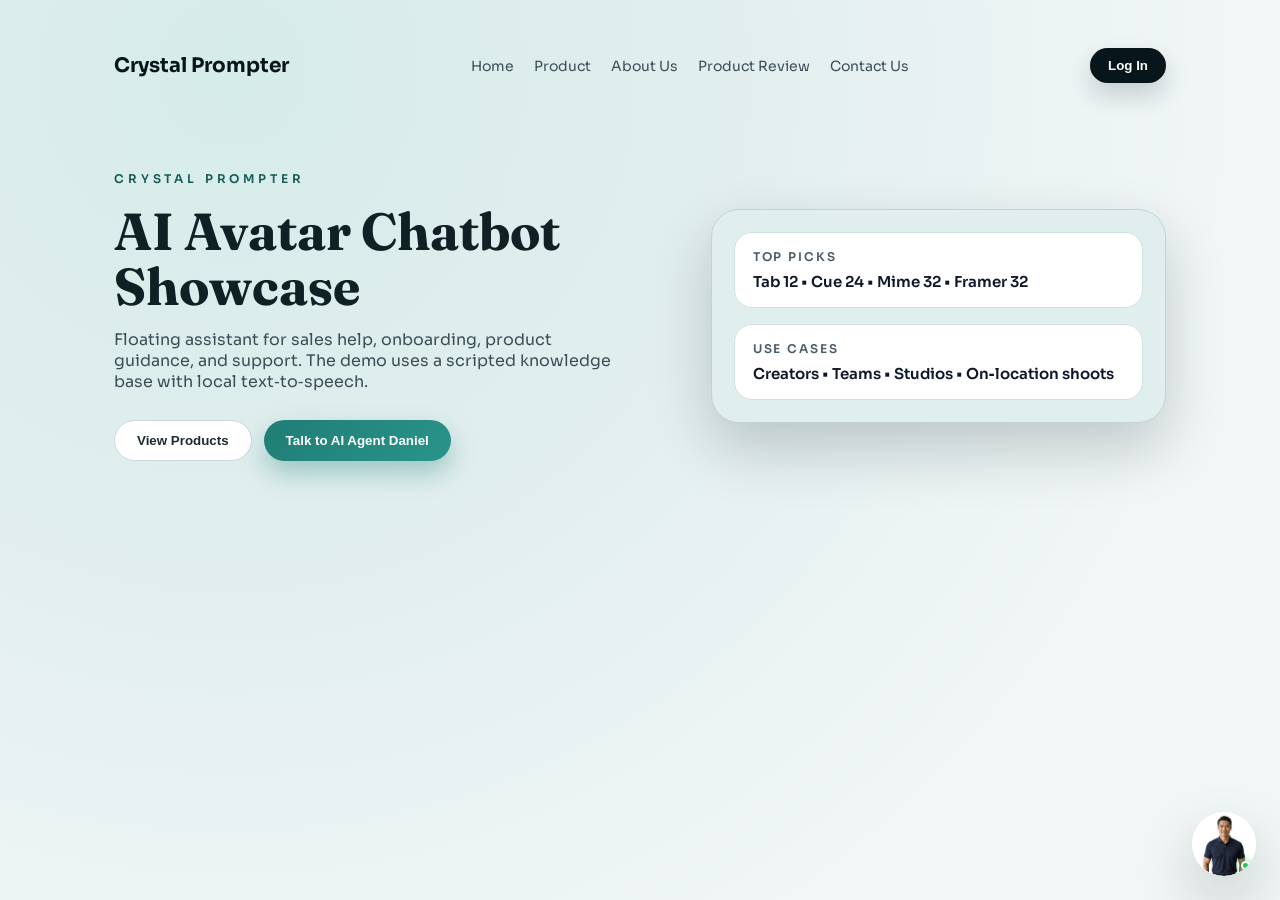
<file: index.html>
<!doctype html>
<html lang="en">
  <head>
    <meta charset="UTF-8" />
    <meta name="viewport" content="width=device-width, initial-scale=1.0" />
    <title>Crystal Prompter – AI Avatar Chatbot Widget</title>
    <link rel="stylesheet" href="widget.css" />
  </head>
  <body>
    <div class="site">
      <header class="site-nav">
        <div class="logo">Crystal Prompter</div>
        <nav class="nav-links">
          <a href="#home">Home</a>
          <a href="#product">Product</a>
          <a href="#about">About Us</a>
          <a href="#reviews">Product Review</a>
          <a href="#contact">Contact Us</a>
        </nav>
        <button class="nav-cta">Log In</button>
      </header>

      <section class="hero">
        <div class="hero-copy">
          <p class="kicker">Crystal Prompter</p>
          <h1>AI Avatar Chatbot Showcase</h1>
          <p class="sub">
            Floating assistant for sales help, onboarding, product guidance, and support.
            The demo uses a scripted knowledge base with local text‑to‑speech.
          </p>
          <div class="hero-actions">
            <button class="ghost">View Products</button>
            <button class="primary">Talk to AI Agent Daniel</button>
          </div>
        </div>
        <div class="hero-card">
          <div class="info-block">
            <p class="info-label">Top picks</p>
            <p class="info-value">Tab 12 • Cue 24 • Mime 32 • Framer 32</p>
          </div>
          <div class="info-block">
            <p class="info-label">Use cases</p>
            <p class="info-value">Creators • Teams • Studios • On‑location shoots</p>
          </div>
        </div>
      </section>
    </div>

    <button class="cp-launcher" id="launcher" aria-label="Open Crystal Prompter assistant">
      <img src="avatar-ai.png" alt="AI Agent Daniel" />
      <span class="status-ring" aria-hidden="true"></span>
    </button>

    <aside class="cp-widget" id="widget" aria-label="Crystal Prompter assistant">
      <div class="cp-header">
        <div>
          <h2>Crystal Prompter</h2>
        </div>
        <button class="cp-close" id="closeWidget" aria-label="Close">×</button>
      </div>

      <div class="cp-body">
        <div class="left-stack">
          <div class="cp-panel avatar-panel">
            <div class="panel-frame">
              <div class="avatar-stage">
                <video class="avatar-video" src="avatar-ai.mp4" autoplay playsinline></video>
              </div>
              <p class="avatar-name"><span class="online-dot"></span>AI Agent Daniel</p>
            </div>
          </div>

          <div class="cp-panel action-panel">
            <div class="prompter-list">
              <button class="prompter-item" data-mode="text"><span>Product Overview</span><span class="arrow">→</span></button>
              <button class="prompter-item" data-mode="photos"><span>Product Gallery</span><span class="arrow">→</span></button>
              <button class="prompter-item" data-mode="slides"><span>Watch Videos</span><span class="arrow">→</span></button>
              <button class="prompter-item" data-mode="videos"><span>3D View</span><span class="arrow">→</span></button>
              <button class="prompter-item" data-mode="model"><span>Price Guide</span><span class="arrow">→</span></button>
            </div>
          </div>
        </div>

        <div class="cp-panel showcase-panel">
          <div class="showcase-stage" id="showcaseStage">
            <div class="showcase-placeholder">
              <div class="showcase-icon">◆</div>
              <p>Select a mode to display the asset.</p>
            </div>
          </div>
        </div>
      </div>

      <div class="input-row" aria-label="Ask anything">
        <input type="text" placeholder="Ask Anything" />
        <div class="input-actions">
          <button class="icon-btn" data-action="send" aria-label="Send">
            <svg viewBox="0 0 24 24" aria-hidden="true">
              <path d="M4 12L20 4l-4 8 4 8-16-8z" fill="currentColor" />
            </svg>
          </button>
          <button class="icon-btn" data-action="mic" aria-label="Voice input">
            <svg viewBox="0 0 24 24" aria-hidden="true">
              <path d="M12 14a3 3 0 0 0 3-3V6a3 3 0 1 0-6 0v5a3 3 0 0 0 3 3z" fill="currentColor"/>
              <path d="M19 11a7 7 0 1 1-14 0h2a5 5 0 1 0 10 0h2z" fill="currentColor"/>
            </svg>
          </button>
          <button class="icon-btn" data-action="speaker" aria-label="Toggle sound">
            <svg viewBox="0 0 24 24" aria-hidden="true">
              <path d="M4 9h4l5-4v14l-5-4H4V9z" fill="currentColor"/>
              <path d="M16.5 8.5a4.5 4.5 0 0 1 0 7" stroke="currentColor" stroke-width="2" fill="none" stroke-linecap="round"/>
            </svg>
          </button>
        </div>
      </div>
    </aside>

    <script src="widget.js"></script>
  </body>
</html>
</file>
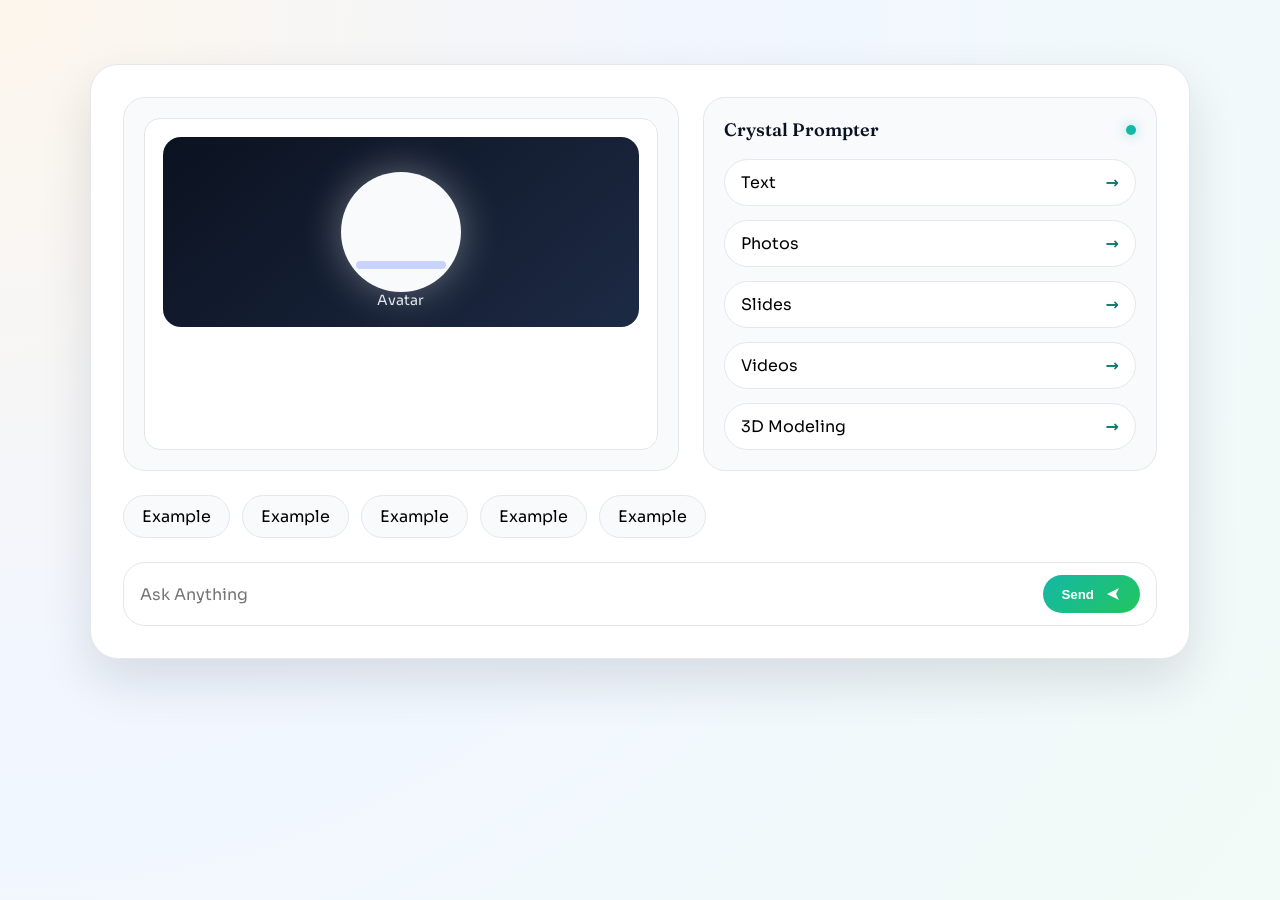
<file: chatbot.html>
<!doctype html>
<html lang="en">
  <head>
    <meta charset="UTF-8" />
    <meta name="viewport" content="width=device-width, initial-scale=1.0" />
    <title>Crystal Prompter – AI Avatar Chatbot</title>
    <link rel="stylesheet" href="chatbot.css" />
  </head>
  <body>
    <main class="page">
      <section class="chatbot-shell" aria-label="AI avatar chatbot">
        <div class="shell-main">
          <div class="panel avatar-panel" aria-label="Avatar display">
            <div class="panel-frame">
              <div class="avatar-stage" role="img" aria-label="Avatar placeholder">
                <div class="avatar-orb"></div>
                <div class="avatar-mouth"></div>
                <span class="avatar-label">Avatar</span>
              </div>
            </div>
          </div>

          <div class="panel prompter-panel" aria-label="Crystal Prompter">
            <div class="prompter-head">
              <span>Crystal Prompter</span>
              <span class="prompter-dot"></span>
            </div>
            <div class="prompter-list">
              <button class="prompter-item"><span>Text</span><span class="arrow">→</span></button>
              <button class="prompter-item"><span>Photos</span><span class="arrow">→</span></button>
              <button class="prompter-item"><span>Slides</span><span class="arrow">→</span></button>
              <button class="prompter-item"><span>Videos</span><span class="arrow">→</span></button>
              <button class="prompter-item"><span>3D Modeling</span><span class="arrow">→</span></button>
            </div>
          </div>
        </div>

        <div class="chip-row" aria-label="Examples">
          <button class="chip">Example</button>
          <button class="chip">Example</button>
          <button class="chip">Example</button>
          <button class="chip">Example</button>
          <button class="chip">Example</button>
        </div>

        <div class="input-row" aria-label="Ask anything">
          <input type="text" placeholder="Ask Anything" />
          <button class="send" aria-label="Send">
            <span>Send</span>
            <svg viewBox="0 0 24 24" aria-hidden="true">
              <path d="M4 12L20 4l-4 8 4 8-16-8z" fill="currentColor" />
            </svg>
          </button>
        </div>
      </section>
    </main>

    <script src="chatbot.js"></script>
  </body>
</html>
</file>
<file: widget.css>
@import url("https://fonts.googleapis.com/css2?family=Sora:wght@400;500;600;700&family=Fraunces:opsz,wght@9..144,600&family=Saira+Condensed:wght@600;700&display=swap");

:root {
  --ink: #08161b;
  --ink-soft: #3b4e58;
  --panel: #ffffff;
  --panel-muted: #f0f7f6;
  --border: #c4d6d5;
  --accent: #1f7d74;
  --accent-deep: #145b55;
  --shadow: 0 26px 60px rgba(8, 24, 32, 0.2);
  --radius-xl: 26px;
  --radius-lg: 20px;
  --radius-md: 14px;
}

* {
  box-sizing: border-box;
  margin: 0;
  padding: 0;
}

body {
  font-family: "Sora", system-ui, sans-serif;
  color: var(--ink);
  background: radial-gradient(circle at 18% 8%, #d6ece9 0%, #e1eeee 35%, #f1f6f6 75%);
  min-height: 100vh;
}

a {
  color: inherit;
  text-decoration: none;
}

.site {
  max-width: 1100px;
  margin: 0 auto;
  padding: 32px 24px 120px;
}

.site-nav {
  display: flex;
  align-items: center;
  justify-content: space-between;
  padding: 16px 0;
}

.logo {
  font-weight: 700;
  font-size: 20px;
}

.nav-links {
  display: flex;
  gap: 20px;
  color: var(--ink-soft);
  font-size: 14px;
}

.nav-cta {
  border: none;
  border-radius: 999px;
  padding: 10px 18px;
  background: var(--ink);
  color: #fff;
  font-weight: 600;
  box-shadow: 0 12px 24px rgba(10, 30, 40, 0.18);
}

.hero {
  display: grid;
  grid-template-columns: 1.1fr 0.9fr;
  gap: 40px;
  margin-top: 72px;
  align-items: center;
}

.kicker {
  text-transform: uppercase;
  letter-spacing: 0.32em;
  font-size: 12px;
  color: var(--accent-deep);
  font-weight: 600;
  margin-bottom: 18px;
}

.hero h1 {
  font-family: "Fraunces", serif;
  font-size: clamp(36px, 4.2vw, 52px);
  line-height: 1.05;
  margin-bottom: 16px;
  color: #102025;
}

.sub {
  color: var(--ink-soft);
  font-size: 16px;
  margin-bottom: 28px;
  max-width: 520px;
}

.hero-actions {
  display: flex;
  gap: 12px;
  flex-wrap: wrap;
}

.primary,
.ghost {
  border-radius: 999px;
  padding: 12px 22px;
  font-weight: 600;
  border: none;
  cursor: pointer;
}

.primary {
  background: linear-gradient(135deg, #1f7d74, #2a948a);
  color: #fff;
  box-shadow: 0 12px 26px rgba(31, 125, 116, 0.35);
}

.ghost {
  background: #ffffff;
  border: 1px solid #cbd8db;
  color: #1d2a31;
}

.hero-card {
  background: #e0efee;
  border-radius: 28px;
  padding: 22px;
  border: 1px solid #bfd5d4;
  display: grid;
  gap: 16px;
  box-shadow: var(--shadow);
}

.info-block {
  background: #fff;
  border-radius: 18px;
  padding: 16px 18px;
  border: 1px solid #d2e2e1;
  display: grid;
  gap: 8px;
}

.info-label {
  font-size: 12px;
  color: #4a5c66;
  text-transform: uppercase;
  letter-spacing: 0.16em;
  font-weight: 600;
}

.info-value {
  font-size: 15px;
  color: #0f172a;
  font-weight: 600;
}

.cp-launcher {
  position: fixed;
  right: 24px;
  bottom: 24px;
  width: 64px;
  height: 64px;
  border: none;
  border-radius: 50%;
  padding: 0;
  background: #fff;
  color: var(--ink);
  box-shadow: var(--shadow);
  cursor: pointer;
  z-index: 20;
  display: grid;
  place-items: center;
  overflow: hidden;
  animation: floatBob 6s ease-in-out infinite;
}

.cp-launcher img {
  width: 64px;
  height: 64px;
  border-radius: 50%;
  object-fit: cover;
  object-position: center;
  display: block;
}

.status-ring {
  position: absolute;
  right: 6px;
  bottom: 6px;
  width: 9px;
  height: 9px;
  border-radius: 999px;
  background: #22c55e;
  border: 2px solid #ffffff;
  box-shadow: 0 0 6px rgba(34, 197, 94, 0.65), 0 0 12px rgba(34, 197, 94, 0.25);
}

.cp-launcher::after {
  content: "";
  position: absolute;
  inset: -6px;
  border-radius: 50%;
  box-shadow: 0 0 22px rgba(31, 125, 116, 0.38);
  pointer-events: none;
}

@keyframes floatBob {
  0%, 100% { transform: translateY(0); }
  50% { transform: translateY(-6px); }
}

.cp-widget {
  position: fixed;
  right: 24px;
  bottom: 86px;
  width: min(760px, 98vw);
  max-height: 92vh;
  background: var(--panel);
  border-radius: var(--radius-xl);
  border: 1px solid var(--border);
  box-shadow: var(--shadow);
  padding: 20px;
  display: flex;
  flex-direction: column;
  gap: 16px;
  transform: translateY(20px);
  opacity: 0;
  pointer-events: none;
  transition: transform 0.3s ease, opacity 0.3s ease;
  z-index: 30;
}

.cp-widget.is-open {
  transform: translateY(0);
  opacity: 1;
  pointer-events: auto;
}

.cp-header {
  display: flex;
  align-items: center;
  justify-content: space-between;
}

.cp-header h2 {
  font-family: "Saira Condensed", "Sora", sans-serif;
  font-size: 34px;
  letter-spacing: 0.04em;
  margin-top: 6px;
}

.cp-close {
  border: none;
  background: #eef4f4;
  border-radius: 12px;
  width: 36px;
  height: 36px;
  font-size: 20px;
  cursor: pointer;
}

.cp-body {
  display: grid;
  grid-template-columns: 1fr 2fr;
  gap: 14px;
  flex: 0 0 auto;
  overflow: visible;
}

.left-stack {
  display: grid;
  gap: 12px;
}

.cp-panel {
  background: var(--panel-muted);
  border-radius: var(--radius-lg);
  border: 1px solid var(--border);
  padding: 12px;
  display: grid;
  gap: 10px;
}

.panel-frame {
  background: #fff;
  border-radius: var(--radius-md);
  padding: 10px;
  border: 1px solid var(--border);
  display: grid;
  gap: 8px;
}

.avatar-stage {
  height: 190px;
  border-radius: 16px;
  background: linear-gradient(140deg, #09161c 0%, #112a35 100%);
  display: grid;
  place-items: center;
  position: relative;
  overflow: hidden;
}

.avatar-video {
  width: 100%;
  height: 100%;
  object-fit: cover;
  object-position: center 40%;
  border-radius: 16px;
  display: block;
  transform: scale(1.08);
}


.avatar-name {
  text-align: center;
  font-weight: 600;
  font-size: 11px;
  color: var(--ink-soft);
  letter-spacing: 0.08em;
  text-transform: uppercase;
  display: inline-flex;
  align-items: center;
  justify-content: center;
  gap: 8px;
  white-space: nowrap;
}

.online-dot {
  width: 6px;
  height: 6px;
  border-radius: 50%;
  background: #22c55e;
  box-shadow: 0 0 6px rgba(34, 197, 94, 0.65), 0 0 12px rgba(34, 197, 94, 0.25);
  display: inline-block;
}

.panel-note {
  font-size: 11px;
  color: var(--ink-soft);
}

.prompter-list {
  display: grid;
  gap: 8px;
}

.prompter-item {
  border: 1px solid var(--border);
  background: #fff;
  padding: 9px 12px;
  border-radius: 999px;
  display: flex;
  align-items: center;
  justify-content: space-between;
  font: inherit;
  font-size: 12px;
  cursor: pointer;
  transition: transform 0.2s ease, box-shadow 0.2s ease, border-color 0.2s ease;
}

.showcase-panel {
  padding: 12px;
  height: 100%;
}

.showcase-stage {
  border-radius: 18px;
  border: 1px dashed rgba(8, 22, 27, 0.2);
  background: linear-gradient(135deg, rgba(8, 22, 27, 0.04), rgba(31, 125, 116, 0.08));
  min-height: 320px;
  display: grid;
  place-items: center;
  text-align: center;
  color: var(--ink-soft);
}

.showcase-placeholder {
  display: grid;
  gap: 10px;
  font-size: 13px;
}

.showcase-icon {
  font-size: 32px;
  color: var(--accent-deep);
}

.showcase-card {
  width: 100%;
  height: 100%;
  border-radius: 16px;
  background: #ffffff;
  border: 1px solid var(--border);
  padding: 16px;
  display: grid;
  grid-template-rows: auto 1fr;
  gap: 12px;
}

.showcase-title {
  font-weight: 600;
  color: var(--ink);
}

.showcase-media {
  flex: 1;
  border-radius: 14px;
  background: linear-gradient(140deg, rgba(8, 22, 27, 0.08), rgba(31, 125, 116, 0.16));
  min-height: 200px;
  display: grid;
  place-items: center;
  color: var(--ink-soft);
  font-size: 13px;
}

.prompter-item:hover {
  transform: translateY(-1px);
  box-shadow: 0 8px 18px rgba(15, 23, 42, 0.08);
}

.prompter-item.is-active {
  border-color: rgba(35, 138, 126, 0.55);
  box-shadow: 0 0 0 2px rgba(35, 138, 126, 0.2);
}

.arrow {
  color: var(--accent-deep);
  font-weight: 700;
}

.chip-row {
  display: grid;
  grid-template-columns: repeat(3, minmax(0, 1fr));
  gap: 14px;
}

.chip {
  padding: 20px 16px;
  border-radius: 999px;
  border: 1px solid var(--border);
  background: #e9f1f1;
  font: inherit;
  cursor: pointer;
}

.input-row {
  display: grid;
  grid-template-columns: 1fr auto;
  gap: 10px;
  align-items: center;
  border: 1px solid var(--border);
  border-radius: var(--radius-lg);
  padding: 14px 16px;
  background: #fff;
}

.input-row.is-sent {
  border-color: rgba(31, 125, 116, 0.6);
  box-shadow: 0 0 0 2px rgba(31, 125, 116, 0.12);
}

.input-row input {
  border: none;
  font-size: 15px;
  font-family: inherit;
  outline: none;
}

.input-actions {
  display: flex;
  gap: 8px;
}

.icon-btn {
  width: 38px;
  height: 38px;
  border-radius: 50%;
  border: 1px solid var(--border);
  background: #f7fbfb;
  color: var(--accent-deep);
  display: grid;
  place-items: center;
  cursor: pointer;
  box-shadow: 0 6px 14px rgba(8, 24, 32, 0.12);
}

.icon-btn.is-active {
  background: var(--accent);
  color: #fff;
  border-color: transparent;
}

.icon-btn.is-muted {
  color: var(--ink-soft);
  background: #eef5f5;
}

.icon-btn svg {
  width: 20px;
  height: 20px;
}

.icon-btn:first-child svg {
  transform: translateX(-1px) translateY(1px) rotate(195deg);
}

@media (max-width: 900px) {
  .hero {
    grid-template-columns: 1fr;
  }
}

@media (max-width: 520px) {
  .cp-widget {
    right: 12px;
    bottom: 78px;
    padding: 16px;
  }

  .cp-body {
    grid-template-columns: 1fr;
  }
}

@media (prefers-reduced-motion: reduce) {
  * {
    transition: none !important;
  }
}
</file>
<file: chatbot.css>
@import url("https://fonts.googleapis.com/css2?family=Sora:wght@400;500;600;700&family=Fraunces:opsz,wght@9..144,600&display=swap");

:root {
  --ink: #0b1220;
  --ink-soft: #475569;
  --panel: #ffffff;
  --panel-muted: #f8fafc;
  --border: #e5e7eb;
  --accent: #14b8a6;
  --accent-deep: #0f766e;
  --shadow: 0 22px 50px rgba(15, 23, 42, 0.12);
  --radius-xl: 28px;
  --radius-lg: 22px;
  --radius-md: 16px;
}

* {
  box-sizing: border-box;
  margin: 0;
  padding: 0;
}

body {
  font-family: "Sora", system-ui, sans-serif;
  background: radial-gradient(circle at top left, #fdf6ec 0%, #f1f6ff 45%, #f2fbf7 100%);
  color: var(--ink);
  min-height: 100vh;
}

.page {
  padding: 64px 24px;
  display: grid;
  place-items: center;
}

.chatbot-shell {
  width: min(1100px, 100%);
  background: var(--panel);
  border-radius: var(--radius-xl);
  border: 1px solid var(--border);
  box-shadow: var(--shadow);
  padding: 32px;
  display: grid;
  gap: 24px;
}

.shell-main {
  display: grid;
  grid-template-columns: 1.1fr 0.9fr;
  gap: 24px;
}

.panel {
  background: var(--panel-muted);
  border-radius: var(--radius-lg);
  border: 1px solid var(--border);
  padding: 20px;
  display: grid;
  gap: 18px;
}

.panel-frame {
  background: #fff;
  border-radius: var(--radius-md);
  padding: 18px;
  border: 1px solid var(--border);
}

.avatar-stage {
  height: 190px;
  border-radius: 18px;
  background: linear-gradient(140deg, #0b1220 0%, #1d2a44 100%);
  display: grid;
  place-items: center;
  position: relative;
  overflow: hidden;
}

.avatar-orb {
  width: 120px;
  height: 120px;
  border-radius: 50%;
  background: #f8fafc;
  box-shadow: 0 0 40px rgba(255, 255, 255, 0.35);
}

.avatar-mouth {
  position: absolute;
  bottom: 58px;
  width: 90px;
  height: 8px;
  border-radius: 999px;
  background: #c7d2fe;
}

.avatar-label {
  position: absolute;
  bottom: 18px;
  font-size: 14px;
  color: #e2e8f0;
}

.prompter-head {
  display: flex;
  align-items: center;
  justify-content: space-between;
  font-weight: 600;
}

.prompter-head span:first-child {
  font-family: "Fraunces", serif;
  font-size: 18px;
}

.prompter-dot {
  width: 10px;
  height: 10px;
  border-radius: 50%;
  background: var(--accent);
  box-shadow: 0 0 12px rgba(20, 184, 166, 0.45);
}

.prompter-list {
  display: grid;
  gap: 14px;
}

.prompter-item {
  border: 1px solid var(--border);
  background: #fff;
  padding: 12px 16px;
  border-radius: 999px;
  display: flex;
  align-items: center;
  justify-content: space-between;
  font: inherit;
  cursor: pointer;
  transition: transform 0.2s ease, box-shadow 0.2s ease;
}

.prompter-item:hover {
  transform: translateY(-2px);
  box-shadow: 0 10px 24px rgba(15, 23, 42, 0.08);
}

.prompter-item.is-active {
  border-color: rgba(20, 184, 166, 0.55);
  box-shadow: 0 0 0 2px rgba(20, 184, 166, 0.2);
}

.arrow {
  color: var(--accent-deep);
  font-weight: 700;
}

.chip-row {
  display: flex;
  gap: 12px;
  flex-wrap: wrap;
}

.chip {
  padding: 10px 18px;
  border-radius: 999px;
  border: 1px solid var(--border);
  background: #f8fafc;
  font: inherit;
  cursor: pointer;
}

.input-row {
  display: grid;
  grid-template-columns: 1fr auto;
  gap: 12px;
  align-items: center;
  border: 1px solid var(--border);
  border-radius: var(--radius-lg);
  padding: 12px 16px;
  background: #fff;
}

.input-row input {
  border: none;
  font-size: 16px;
  font-family: inherit;
  outline: none;
}

.send {
  display: inline-flex;
  align-items: center;
  gap: 10px;
  padding: 10px 18px;
  border-radius: 999px;
  border: none;
  background: linear-gradient(135deg, #14b8a6, #22c55e);
  color: #fff;
  font-weight: 600;
  cursor: pointer;
}

.send svg {
  width: 18px;
  height: 18px;
}

@media (max-width: 900px) {
  .chatbot-shell {
    padding: 24px;
  }

  .shell-main {
    grid-template-columns: 1fr;
  }
}

@media (prefers-reduced-motion: reduce) {
  * {
    transition: none !important;
  }
}
</file>
